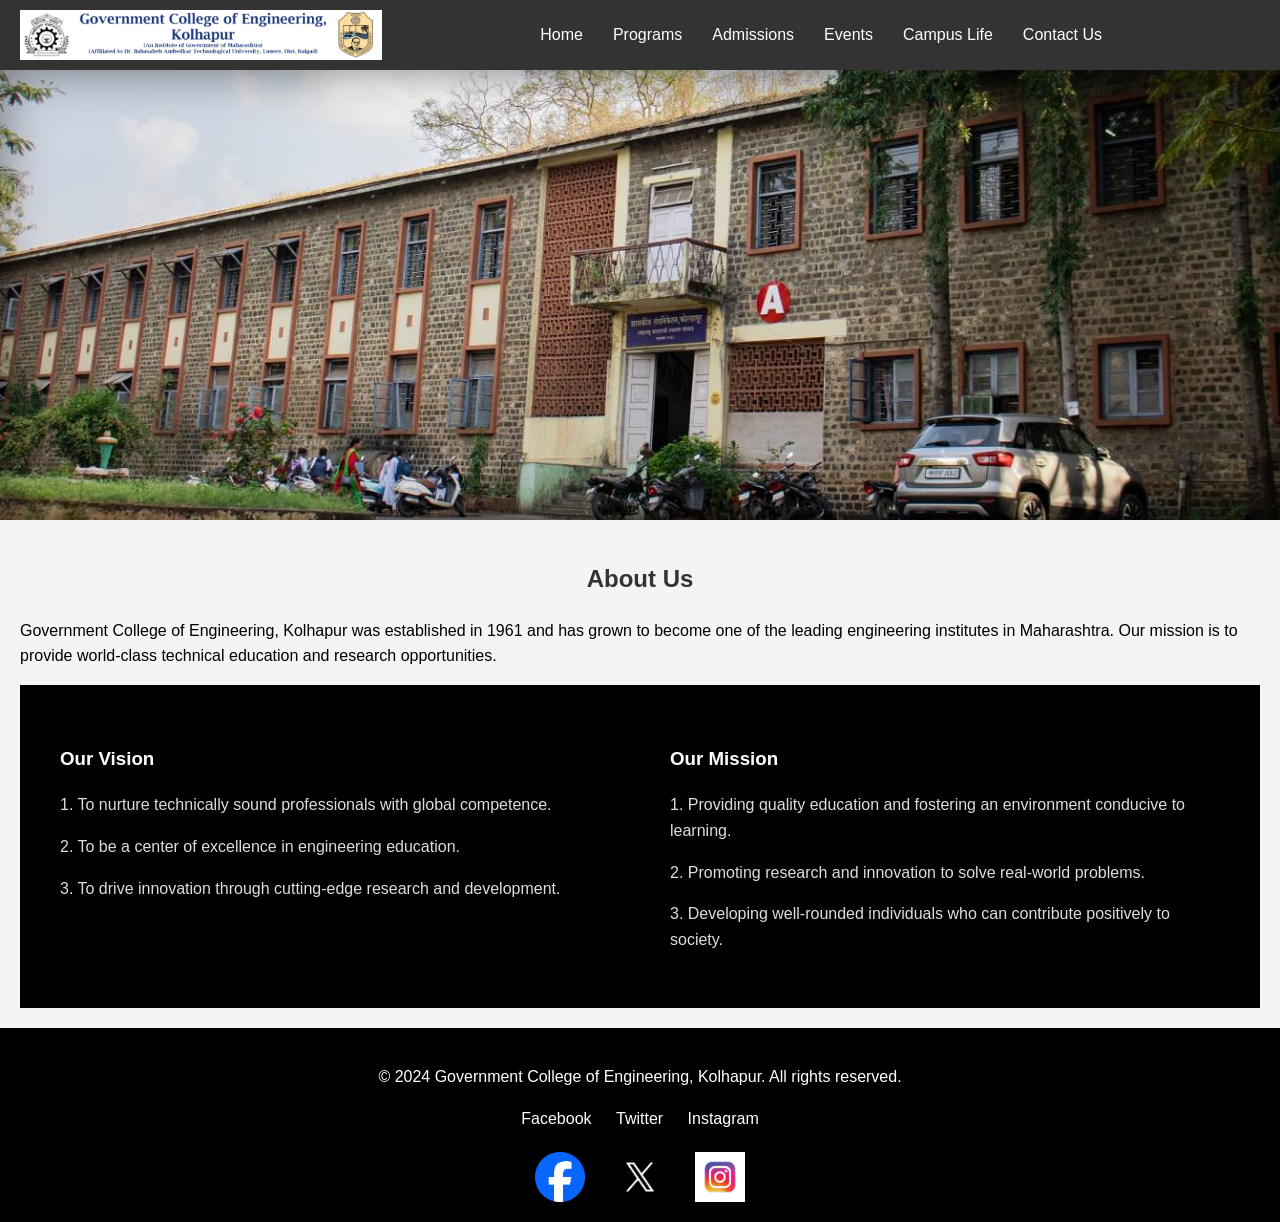
<file: index.html>
<!DOCTYPE html>
<html lang="en">

<head>
    <meta charset="UTF-8">
    <meta name="viewport" content="width=device-width, initial-scale=1.0">
    <title>Government College of Engineering Kolhapur</title>
    <link rel="stylesheet" href="styles1.css">
    <style>
        /* Footer styling */
        footer {
            background-color: black;
            color: white;
            padding: 20px 0;
            text-align: center;
            position: relative;
        }

        .social-media {
            margin-top: 10px;
        }

        .social-media a {
            color: white;
            text-decoration: none;
            margin: 0 10px;
        }

        .social-media a:hover {
            text-decoration: underline;
        }

        /* Floating animation for elements over the footer */
        @keyframes floating {
            0% {
                transform: translateY(0);
            }
            50% {
                transform: translateY(-15px);
            }
            100% {
                transform: translateY(0);
            }
        }

        /* Styling for the animated icons */
        .animated-footer-icons {
            position: relative;
            display: flex;
            justify-content: center;
            margin-top: 20px;
        }

        .animated-footer-icons img {
            width: 50px;
            margin: 0 15px;
            animation: floating 3s ease-in-out infinite;
        }

        .animated-footer-icons img:hover {
            animation-play-state: paused;
        }

    </style>
</head>

<body>
    <!-- Header -->
    <header>
        <div class="logo">
            <img src="gcoeklogo.png" alt="College Logo" class="logo-img">
        </div>
        <nav>
            <ul>
                <li><a href="index.html">Home</a></li>
                <li><a href="programs.html">Programs</a></li>
                <li><a href="admissions.html">Admissions</a></li>
                <li><a href="events.html">Events</a></li>
                <li><a href="campus-life.html">Campus Life</a></li>
                <li><a href="contact.html">Contact Us</a></li>
            </ul>
        </nav>
    </header>

    <!-- Main Banner -->
    <section class="banner">
        <h1>Welcome to Government College of Engineering Kolhapur</h1>
        <p>Empowering the Future of Technology with Excellence in Education.</p>
    </section>

    <!-- About Us Section -->
    <section id="about" class="about-us">
        <h2>About Us</h2>
        <p>Government College of Engineering, Kolhapur was established in 1961 and has grown to become one of the leading engineering institutes in Maharashtra. Our mission is to provide world-class technical education and research opportunities.</p>
        <div class="vision-mission">
            <div data-info="Our Vision: 1. To nurture technically sound professionals with global competence. 2. To be a center of excellence in engineering education. 3. To drive innovation through cutting-edge research and development.">
                <h3>Our Vision</h3>
                <p>1. To nurture technically sound professionals with global competence.</p>
                <p>2. To be a center of excellence in engineering education.</p>
                <p>3. To drive innovation through cutting-edge research and development.</p>
            </div>
            <div data-info="Our Mission: 1. Providing quality education and fostering an environment conducive to learning. 2. Promoting research and innovation to solve real-world problems. 3. Developing well-rounded individuals who can contribute positively to society.">
                <h3>Our Mission</h3>
                <p>1. Providing quality education and fostering an environment conducive to learning.</p>
                <p>2. Promoting research and innovation to solve real-world problems.</p>
                <p>3. Developing well-rounded individuals who can contribute positively to society.</p>
            </div>
        </div>
    </section>

  <!-- Footer -->
<footer id="footer">
    <p>&copy; 2024 Government College of Engineering, Kolhapur. All rights reserved.</p>
    <div class="social-media">
        <a href="#">Facebook</a>
        <a href="#">Twitter</a>
        <a href="#">Instagram</a>
    </div>
    <div class="animated-footer-icons">
        <img src="facebook-icon.png" alt="Facebook Icon">
        <img src="twitter-icon.png" alt="Twitter Icon">
        <img src="instagram-icon.png" alt="Instagram Icon">
    </div>
</footer>


    <!-- JavaScript for dynamic footer effect -->
    <script>
        // Change background color of footer dynamically
        document.addEventListener("DOMContentLoaded", function () {
            const footer = document.getElementById("footer");

            // Add a fade-in animation to the footer background
            footer.style.opacity = 0;
            let opacity = 0;

            const fadeInFooter = setInterval(function () {
                if (opacity < 1) {
                    opacity += 0.05;
                    footer.style.opacity = opacity;
                } else {
                    clearInterval(fadeInFooter);
                }
            }, 50); // Speed of the fade-in animation
        });
    </script>
</body>

</html>
</file>
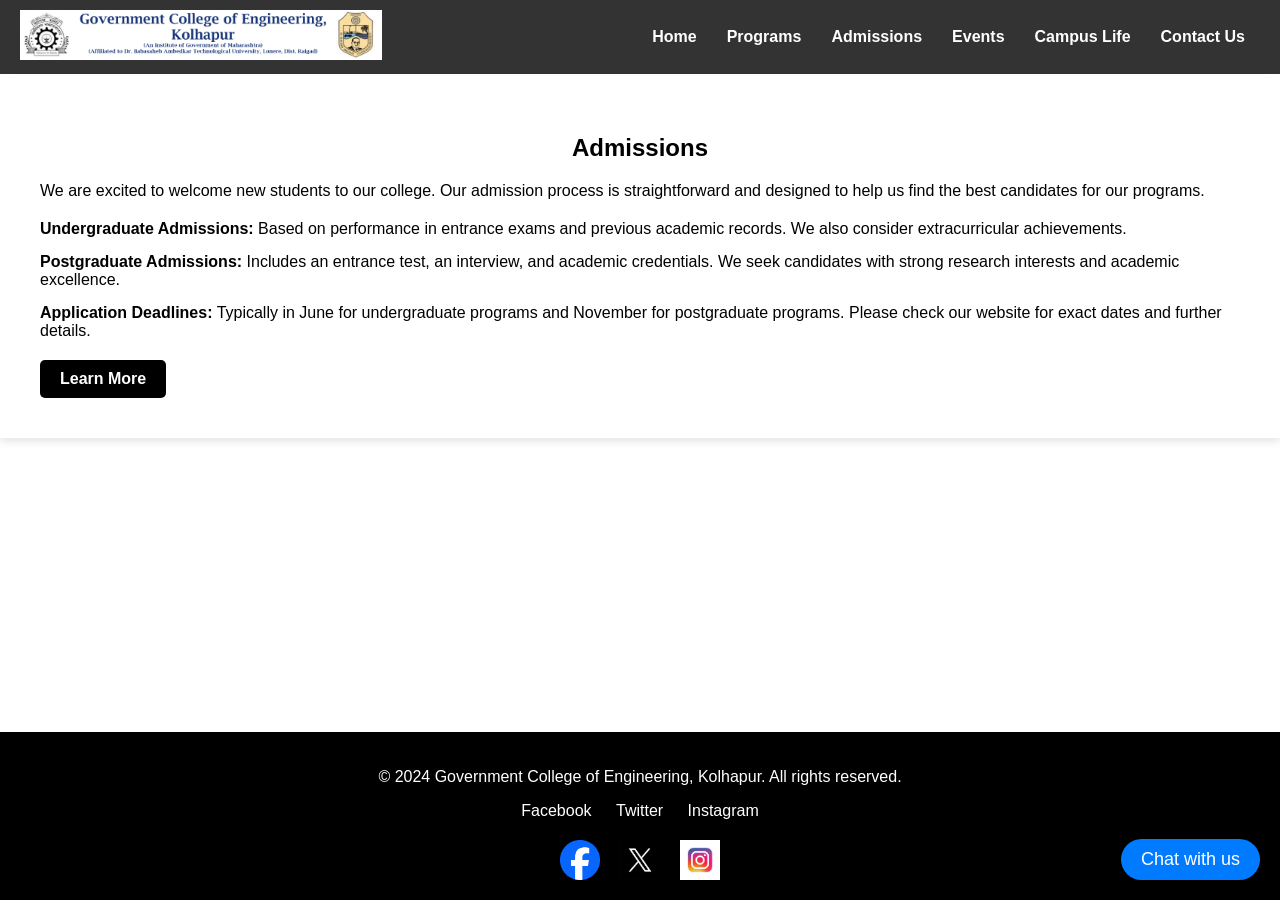
<file: admissions.html>
<!DOCTYPE html>
<html lang="en">

<head>
    <link rel="stylesheet" href="styles4.css">
    <style>
        /* Your existing styles */
        
        /* Styles for dynamic content */
        .admissions-details {
            display: none; /* Hide by default */
            padding: 20px;
            background-color: #f4f4f4;
            border: 1px solid #ccc;
            margin-top: 20px;
            border-radius: 8px;
        }

        .admissions-details.active {
            display: block; /* Show when active */
        }

        .back-btn {
            display: inline-block;
            padding: 12px 24px;
            background-color: #007bff;
            color: white;
            text-decoration: none;
            border-radius: 5px;
            font-size: 16px;
            transition: background-color 0.3s ease;
            margin-top: 20px;
            display: inline-block;
        }

        .back-btn:hover {
            background-color: #0056b3;
        }

        /* Chatbot Styles */
        .chatbot-container {
            position: fixed;
            bottom: 20px;
            right: 20px;
            width: 350px;
            max-width: 100%;
            background-color: white;
            border: 2px solid #007bff;
            border-radius: 10px;
            overflow: hidden;
            box-shadow: 0 4px 8px rgba(0, 0, 0, 0.1);
            display: none; /* Initially hidden */
        }

        .chatbot-header {
            background-color: #007bff;
            color: white;
            padding: 15px;
            font-size: 18px;
            font-weight: bold;
            display: flex;
            justify-content: space-between;
            align-items: center;
        }

        .chatbot-header button {
            background: none;
            border: none;
            color: white;
            font-size: 18px;
            cursor: pointer;
        }

        .chatbot-messages {
            padding: 10px;
            height: 300px;
            overflow-y: scroll;
            background-color: #f9f9f9;
            border-bottom: 1px solid #ddd;
        }

        .chatbot-input {
            display: flex;
            padding: 10px;
            background-color: #f1f1f1;
        }

        .chatbot-input input {
            width: 80%;
            padding: 10px;
            border: 1px solid #ccc;
            border-radius: 4px;
        }

        .chatbot-input button {
            padding: 10px;
            background-color: #007bff;
            color: white;
            border: none;
            cursor: pointer;
            border-radius: 4px;
            margin-left: 10px;
        }

        /* Chatbot toggle button */
        .chatbot-toggle-btn {
            position: fixed;
            bottom: 20px;
            right: 20px;
            padding: 10px 20px;
            background-color: #007bff;
            color: white;
            border: none;
            border-radius: 50px;
            font-size: 18px;
            cursor: pointer;
            display: inline-block;
        }

        /* FAQ button styles */
        .faq-btn {
            display: block;
            padding: 10px;
            margin: 5px 0;
            background-color: #e9ecef;
            border: 1px solid #ccc;
            border-radius: 4px;
            cursor: pointer;
            text-align: left;
            font-size: 16px;
            transition: background-color 0.3s;
        }

        .faq-btn:hover {
            background-color: #d6d9db;
        }
    </style>
    <meta charset="UTF-8">
    <meta name="viewport" content="width=device-width, initial-scale=1.0">
    <title>Admissions - Government College of Engineering Kolhapur</title>
</head>

<body>
    <div class="page-wrapper">
        <!-- Header -->
        <header>
            <div class="logo">
                <img src="gcoeklogo.png" alt="Government College of Engineering Kolhapur logo">
            </div>
            <nav>
                <ul>
                    <li><a href="index.html">Home</a></li>
                    <li><a href="programs.html">Programs</a></li>
                    <li><a href="admissions.html">Admissions</a></li>
                    <li><a href="events.html">Events</a></li>
                    <li><a href="campus-life.html">Campus Life</a></li>
                    <li><a href="contact.html">Contact Us</a></li>
                </ul>
            </nav>
        </header>

        <!-- Main Content -->
        <main>
            <!-- Admissions Section -->
            <section class="admissions">
                <h2>Admissions</h2>
                <p>We are excited to welcome new students to our college. Our admission process is straightforward and designed to help us find the best candidates for our programs.</p>
                <ul>
                    <li><strong>Undergraduate Admissions:</strong> Based on performance in entrance exams and previous academic records. We also consider extracurricular achievements.</li>
                    <li><strong>Postgraduate Admissions:</strong> Includes an entrance test, an interview, and academic credentials. We seek candidates with strong research interests and academic excellence.</li>
                    <li><strong>Application Deadlines:</strong> Typically in June for undergraduate programs and November for postgraduate programs. Please check our website for exact dates and further details.</li>
                </ul>
                <a href="#" class="cta-btn" id="learn-more-btn">Learn More</a>

                <!-- Placeholder for dynamic content -->
                <div id="admissions-details" class="admissions-details">
                    <h3>Previous Year Admissions Details</h3>
                    <p>Here are the details for the admissions process of the previous year:</p>
                    <ul>
                        <li><strong>Undergraduate Admissions:</strong> Based on entrance exams, academic records, and extracurricular achievements. Details about cut-off scores and criteria can be found in the attached documents.</li>
                        <li><strong>Postgraduate Admissions:</strong> Included entrance tests, interviews, and academic credentials. Information about eligibility and selection criteria is provided in the following sections.</li>
                        <li><strong>Application Deadlines:</strong> For undergraduate programs, the deadline was June 30th. For postgraduate programs, it was November 15th. Please check for any updates on our website.</li>
                    </ul>
                    <a href="#" class="back-btn" id="back-btn">Back to Admissions</a>
                </div>
            </section>
        </main>

        <footer id="footer">
            <p>&copy; 2024 Government College of Engineering, Kolhapur. All rights reserved.</p>
            <div class="social-media">
                <a href="#">Facebook</a>
                <a href="#">Twitter</a>
                <a href="#">Instagram</a>
            </div>
            <div class="animated-footer-icons">
                <img src="facebook-icon.png" alt="Facebook Icon">
                <img src="twitter-icon.png" alt="Twitter Icon">
                <img src="instagram-icon.png" alt="Instagram Icon">
            </div>
        </footer>
        
        <!-- Chatbot toggle button -->
        <button class="chatbot-toggle-btn" id="chatbot-toggle-btn">Chat with us</button>

        <!-- Chatbot container -->
        <div class="chatbot-container" id="chatbot-container">
            <div class="chatbot-header">
                <span>Admissions Chatbot</span>
                <button id="close-chatbot-btn">X</button>
            </div>
            <div class="chatbot-messages" id="chatbot-messages">
                <p><strong>Bot:</strong> Hi! How can I assist you today? You can ask me about admissions, programs, or deadlines.</p>
            </div>
            <div class="chatbot-input">
                <input type="text" id="chatbot-input" placeholder="Type a message...">
                <button id="send-btn">Send</button>
            </div>
            <div class="chatbot-faq">
                <button class="faq-btn" data-answer="We offer undergraduate programs in Computer Science, Mechanical Engineering, Civil Engineering, Electrical Engineering, and more. For a detailed list, please visit our Programs page.">Undergraduate Programs</button>
                <button class="faq-btn" data-answer="Our postgraduate programs include M.Tech in various specializations such as Structural Engineering, VLSI Design, and Thermal Engineering. Check our Postgraduate Programs page for details.">Postgraduate Programs</button>
                <button class="faq-btn" data-answer="For undergraduate admissions, you need to have completed your higher secondary education with relevant subjects and scores in entrance exams like JEE Main. For detailed requirements, visit our Admissions page.">Undergraduate Admissions Requirements</button>
                <button class="faq-btn" data-answer="You can apply for postgraduate programs through our online application portal. Make sure to check the Application Procedure for detailed steps and requirements.">Postgraduate Application Procedure</button>
                <button class="faq-btn" data-answer="The fee structure varies by program. For specific details on tuition and other fees, please refer to the Fee Structure section on our website.">Fee Structure</button>
                <button class="faq-btn" data-answer="You can contact the admissions office via email at admissions@gcoekolhapur.ac.in or call us at +91-231-1234567 for any queries.">Contact for Admissions</button>
            </div>
        </div>
    </div>

    <!-- JavaScript -->
    <script>
        // Toggle chatbot visibility
        document.getElementById('chatbot-toggle-btn').addEventListener('click', function() {
            var chatbot = document.getElementById('chatbot-container');
            chatbot.style.display = (chatbot.style.display === 'none' || chatbot.style.display === '') ? 'block' : 'none';
        });

        // Close chatbot
        document.getElementById('close-chatbot-btn').addEventListener('click', function() {
            document.getElementById('chatbot-container').style.display = 'none';
        });

        // Handle sending messages
        document.getElementById('send-btn').addEventListener('click', function() {
            var userInput = document.getElementById('chatbot-input').value;
            var chatbotMessages = document.getElementById('chatbot-messages');
            if (userInput.trim() !== '') {
                var userMessage = document.createElement('p');
                userMessage.innerHTML = '<strong>You:</strong> ' + userInput;
                chatbotMessages.appendChild(userMessage);

                var botResponse = document.createElement('p');
                botResponse.innerHTML = '<strong>Bot:</strong> Sorry, I didn\'t understand that. Please select an option from the FAQs below.';
                chatbotMessages.appendChild(botResponse);

                document.getElementById('chatbot-input').value = '';
                chatbotMessages.scrollTop = chatbotMessages.scrollHeight;
            }
        });

        // Handle FAQ button clicks
        document.querySelectorAll('.faq-btn').forEach(function(button) {
            button.addEventListener('click', function() {
                var answer = this.getAttribute('data-answer');
                var chatbotMessages = document.getElementById('chatbot-messages');
                
                var botMessage = document.createElement('p');
                botMessage.innerHTML = '<strong>Bot:</strong> ' + answer;
                chatbotMessages.appendChild(botMessage);

                chatbotMessages.scrollTop = chatbotMessages.scrollHeight;
            });
        });

        // Handle Learn More button click
        document.getElementById('learn-more-btn').addEventListener('click', function(event) {
            event.preventDefault();
            document.getElementById('admissions-details').classList.add('active');
        });

        // Handle Back button click
        document.getElementById('back-btn').addEventListener('click', function(event) {
            event.preventDefault();
            document.getElementById('admissions-details').classList.remove('active');
        });
    </script>
</body>

</html>
</file>
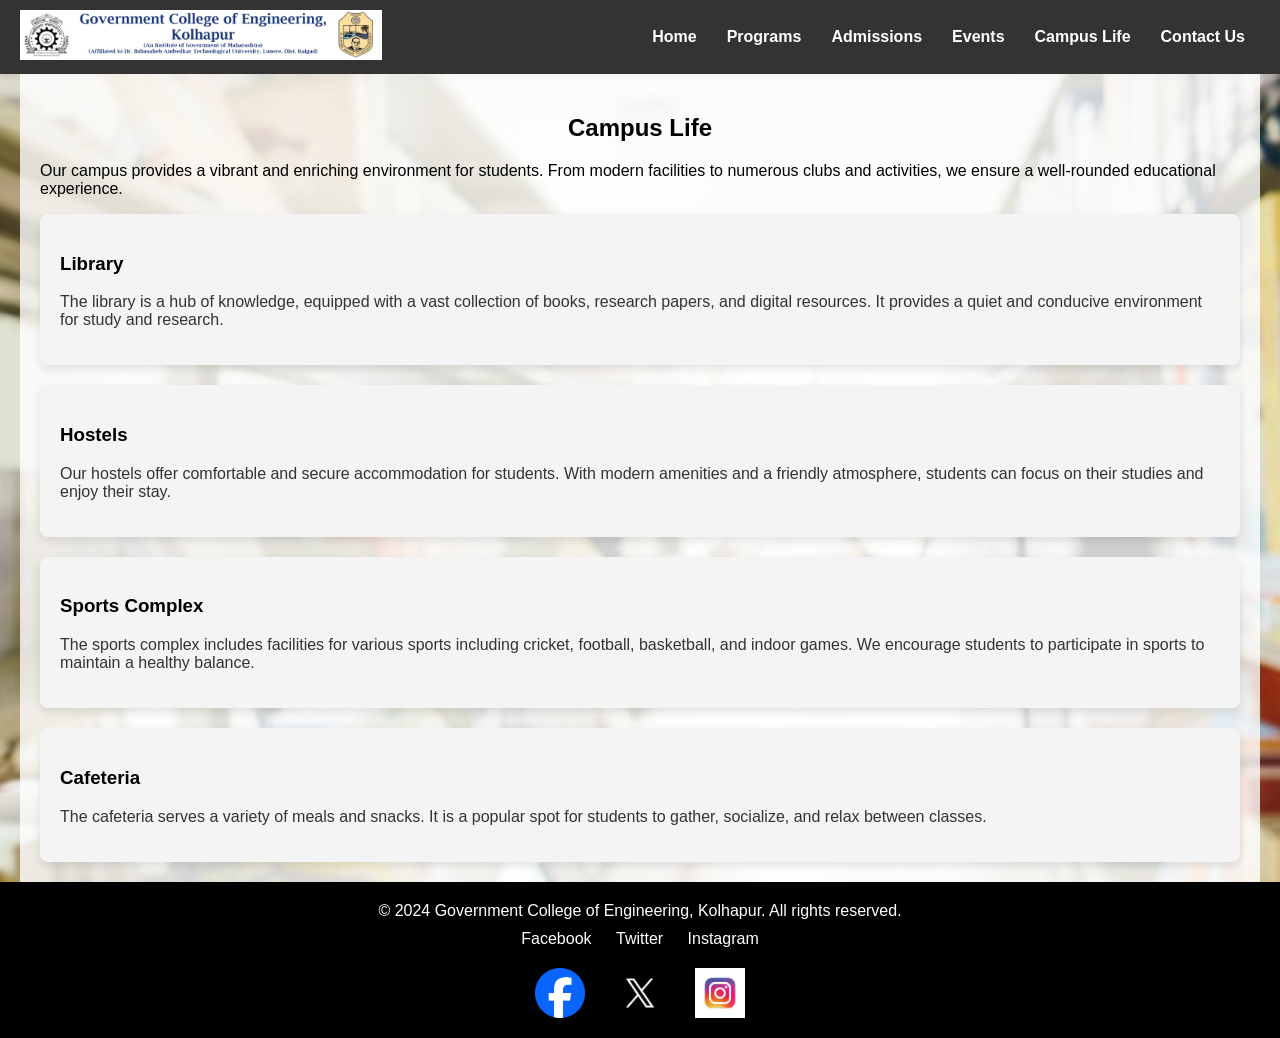
<file: campus-life.html>
<!DOCTYPE html>
<html lang="en">

<head>
    <link rel="stylesheet" href="styles5.css">
    <style>
        /* Background image styling */
        body {
            margin: 0;
            font-family: Arial, sans-serif;
            background-image: url('background.jpg');
            background-size: cover; /* Ensures the image covers the entire area */
            background-position: center; /* Centers the background image */
            background-repeat: no-repeat; /* Prevents the image from repeating */
        }

        /* Footer styling */
        footer {
            background-color: black;
            color: white;
            padding: 20px 0;
            text-align: center;
            position: relative;
        }

        .social-media {
            margin-top: 10px;
        }

        .social-media a {
            color: white;
            text-decoration: none;
            margin: 0 10px;
        }

        .social-media a:hover {
            text-decoration: underline;
        }

        /* Floating animation for elements over the footer */
        @keyframes floating {
            0% {
                transform: translateY(0);
            }
            50% {
                transform: translateY(-15px);
            }
            100% {
                transform: translateY(0);
            }
        }

        /* Styling for the animated icons */
        .animated-footer-icons {
            position: relative;
            display: flex;
            justify-content: center;
            margin-top: 20px;
        }

        .animated-footer-icons img {
            width: 50px;
            margin: 0 15px;
            animation: floating 3s ease-in-out infinite;
        }

        .animated-footer-icons img:hover {
            animation-play-state: paused;
        }

        /* Campus life section styling */
        .campus-life {
            padding: 20px; /* Adjust padding as necessary */
            background-color: rgba(255, 255, 255, 0.8); /* Optional: semi-transparent background for readability */
        }
    </style>
    <meta charset="UTF-8">
    <meta name="viewport" content="width=device-width, initial-scale=1.0">
    <title>Campus Life - Government College of Engineering Kolhapur</title>
</head>

<body>
    <!-- Header -->
    <header>
        <div class="logo">
            <img src="gcoeklogo.png" alt="Government College of Engineering Kolhapur logo">
        </div>
        <nav>
            <ul>
                <li><a href="index.html">Home</a></li>
                <li><a href="programs.html">Programs</a></li>
                <li><a href="admissions.html">Admissions</a></li>
                <li><a href="events.html">Events</a></li>
                <li><a href="campus-life.html">Campus Life</a></li>
                <li><a href="contact.html">Contact Us</a></li>
            </ul>
        </nav>
    </header>

    <!-- Campus Life Section -->
    <section class="campus-life">
        <h2>Campus Life</h2>
        <p>Our campus provides a vibrant and enriching environment for students. From modern facilities to numerous clubs and activities, we ensure a well-rounded educational experience.</p>
        <div class="facilities">
            <div class="facility">
                <h3>Library</h3>
                <p>The library is a hub of knowledge, equipped with a vast collection of books, research papers, and digital resources. It provides a quiet and conducive environment for study and research.</p>
            </div>
            <div class="facility">
                <h3>Hostels</h3>
                <p>Our hostels offer comfortable and secure accommodation for students. With modern amenities and a friendly atmosphere, students can focus on their studies and enjoy their stay.</p>
            </div>
            <div class="facility">
                <h3>Sports Complex</h3>
                <p>The sports complex includes facilities for various sports including cricket, football, basketball, and indoor games. We encourage students to participate in sports to maintain a healthy balance.</p>
            </div>
            <div class="facility">
                <h3>Cafeteria</h3>
                <p>The cafeteria serves a variety of meals and snacks. It is a popular spot for students to gather, socialize, and relax between classes.</p>
            </div>
        </div>
    </section>

    <!-- Footer -->
    <footer id="footer">
        <p>&copy; 2024 Government College of Engineering, Kolhapur. All rights reserved.</p>
        <div class="social-media">
            <a href="#">Facebook</a>
            <a href="#">Twitter</a>
            <a href="#">Instagram</a>
        </div>
        <div class="animated-footer-icons">
            <img src="facebook-icon.png" alt="Facebook Icon">
            <img src="twitter-icon.png" alt="Twitter Icon">
            <img src="instagram-icon.png" alt="Instagram Icon">
        </div>
    </footer>

    <!-- JavaScript for dynamic footer effect -->
    <script>
        // Change background color of footer dynamically
        document.addEventListener("DOMContentLoaded", function () {
            const footer = document.getElementById("footer");

            // Add a fade-in animation to the footer background
            footer.style.opacity = 0;
            let opacity = 0;

            const fadeInFooter = setInterval(function () {
                if (opacity < 1) {
                    opacity += 0.05;
                    footer.style.opacity = opacity;
                } else {
                    clearInterval(fadeInFooter);
                }
            }, 50); // Speed of the fade-in animation
        });
    </script>
</body>

</html>
</file>
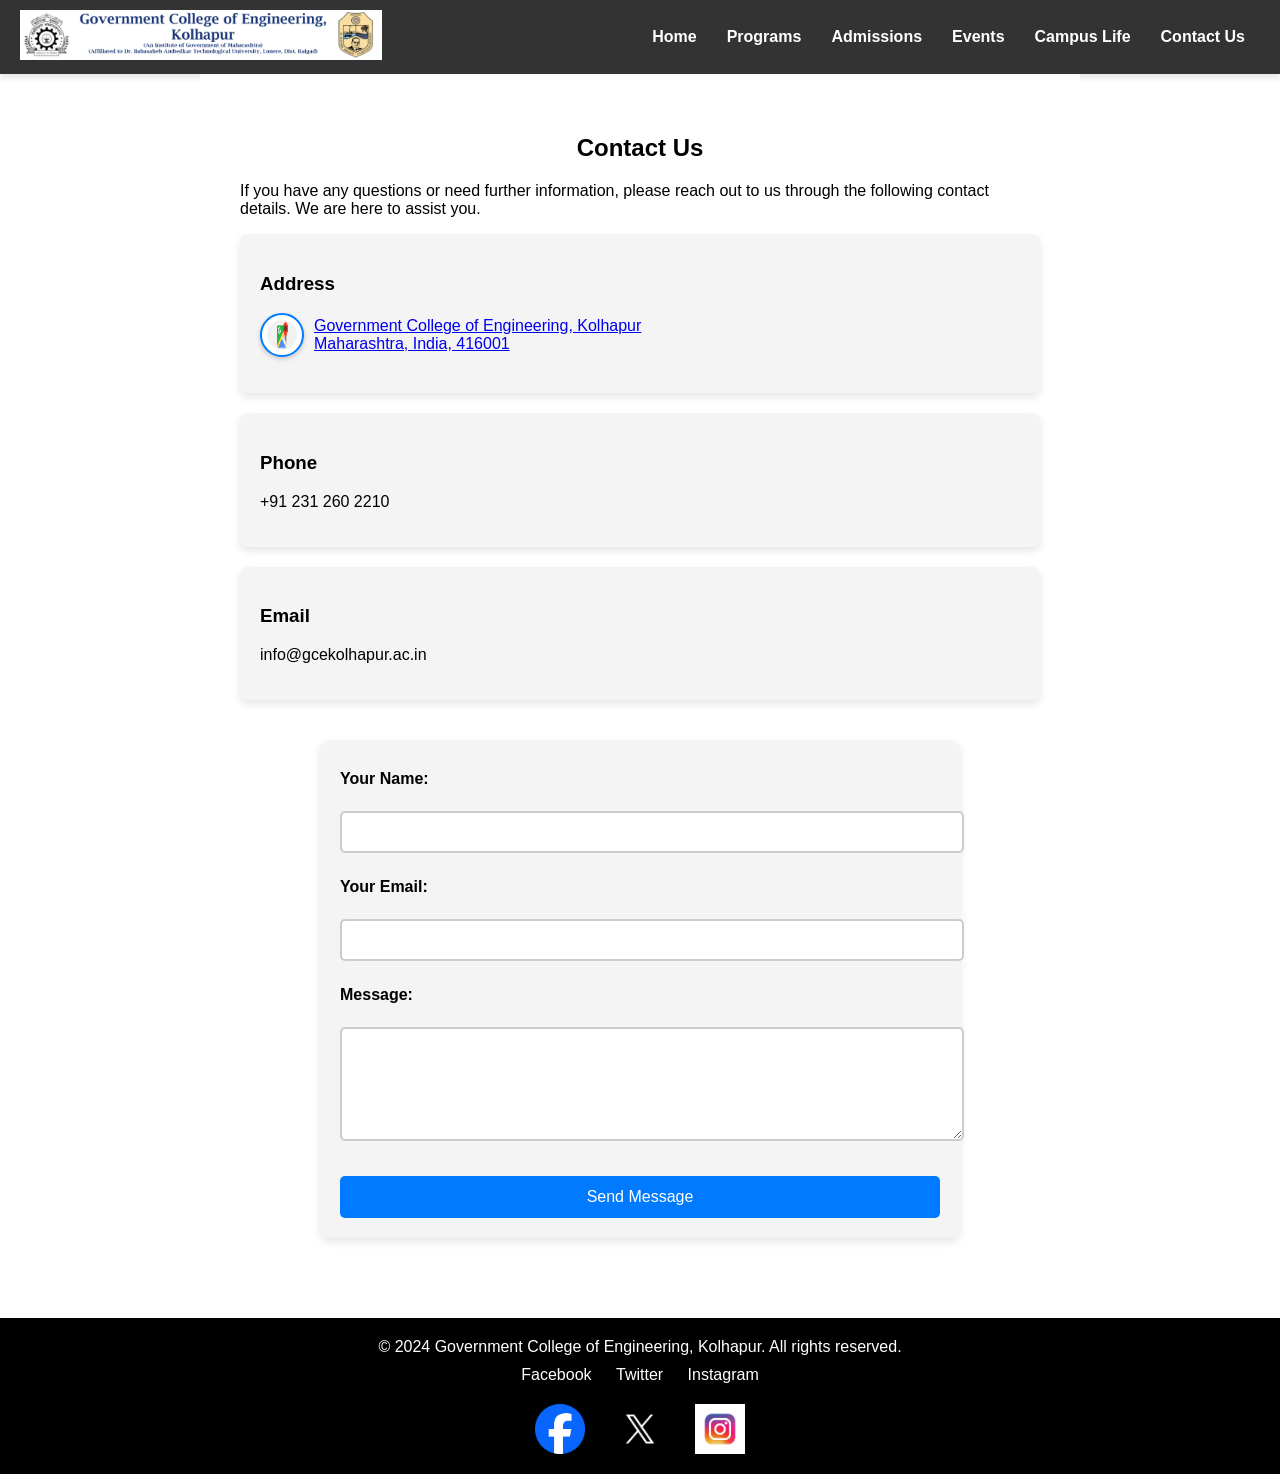
<file: contact.html>
<!DOCTYPE html>
<html lang="en">

<head>
    <link rel="stylesheet" href="styles6.css">
    <style>
        /* Form styling */
        form {
            max-width: 600px;
            margin: 40px auto;
            background-color: #f4f4f4;
            padding: 20px;
            border-radius: 10px;
            box-shadow: 0 4px 10px rgba(0, 0, 0, 0.1);
            transition: box-shadow 0.3s ease, transform 0.3s ease;
        }

        form:hover {
            box-shadow: 0 6px 15px rgba(0, 0, 0, 0.2);
            transform: scale(1.02);
        }

        form label {
            font-weight: bold;
            margin-top: 10px;
            display: block;
        }

        form input[type="text"],
        form input[type="email"],
        form textarea {
            width: 100%;
            padding: 10px;
            margin-top: 8px;
            border: 2px solid #ccc;
            border-radius: 5px;
            font-size: 16px;
            transition: border-color 0.3s ease;
        }

        form input[type="text"]:focus,
        form input[type="email"]:focus,
        form textarea:focus {
            border-color: #007bff;
            /* Blue focus border */
        }

        form button {
            display: block;
            width: 100%;
            padding: 12px;
            background-color: #007bff;
            color: white;
            font-size: 16px;
            border: none;
            border-radius: 5px;
            margin-top: 20px;
            cursor: pointer;
            transition: background-color 0.3s ease, transform 0.3s ease;
        }

        form button:hover {
            background-color: #0056b3;
            transform: scale(1.05);
        }

        /* Footer styling */
        footer {
            background-color: black;
            color: white;
            padding: 20px 0;
            text-align: center;
            position: relative;
        }

        .social-media {
            margin-top: 10px;
        }

        .social-media a {
            color: white;
            text-decoration: none;
            margin: 0 10px;
            transition: color 0.3s ease, transform 0.3s ease;
        }

        .social-media a:hover {
            color: #dddddd;
            text-decoration: underline;
            transform: scale(1.1);
        }

        /* Floating animation for elements over the footer */
        @keyframes floating {
            0% {
                transform: translateY(0);
            }
            50% {
                transform: translateY(-15px);
            }
            100% {
                transform: translateY(0);
            }
        }

        /* Styling for the animated icons */
        .animated-footer-icons {
            position: relative;
            display: flex;
            justify-content: center;
            margin-top: 20px;
        }

        .animated-footer-icons img {
            width: 50px;
            margin: 0 15px;
            animation: floating 3s ease-in-out infinite;
        }

        .animated-footer-icons img:hover {
            animation-play-state: paused;
        }

        /* Google Maps icon styling */
        .maps-link {
            display: flex;
            align-items: center;
            text-decoration: none;
            color: inherit;
        }

        .maps-link img {
            width: 24px;
            height: 24px;
            margin-right: 8px;
        }
    </style>
    <meta charset="UTF-8">
    <meta name="viewport" content="width=device-width, initial-scale=1.0">
    <title>Contact Us - Government College of Engineering Kolhapur</title>
</head>

<body>
    <!-- Header -->
    <header>
        <div class="logo">
            <img src="gcoeklogo.png" alt="College Logo">
        </div>
        <nav>
            <ul>
                <li><a href="index.html">Home</a></li>
                <li><a href="programs.html">Programs</a></li>
                <li><a href="admissions.html">Admissions</a></li>
                <li><a href="events.html">Events</a></li>
                <li><a href="campus-life.html">Campus Life</a></li>
                <li><a href="contact.html">Contact Us</a></li>
            </ul>
        </nav>
    </header>

    <!-- Contact Us Section -->
    <section class="contact">
        <h2>Contact Us</h2>
        <p>If you have any questions or need further information, please reach out to us through the following contact details. We are here to assist you.</p>
        <div class="contact-info">
            <div class="contact-item">
                <h3>Address</h3>
                <p class="address">
                    <img src="google_maps.png" alt="Google Maps Icon">
                    <a href="https://www.google.com/maps/place/Government+Engineering+College+Kolhapur/@16.6846453,74.2550027,17z/data=!3m1!4b1!4m6!3m5!1s0x3bc1013da12cec39:0x11d37dd45a2d0f04!8m2!3d16.6846453!4d74.2575776!16s%2Fg%2F11kr82l_s_?entry=ttu&g_ep=EgoyMDI0MDkxOC4xIKXMDSoASAFQAw%3D%3D" target="_blank">
                        Government College of Engineering, Kolhapur<br> Maharashtra, India, 416001
                    </a>
                </p>
            </div>
            
            <div class="contact-item">
                <h3>Phone</h3>
                <p>+91 231 260 2210</p>
            </div>
            <div class="contact-item">
                <h3>Email</h3>
                <p>info@gcekolhapur.ac.in</p>
            </div>
        </div>
        <!-- Enhanced Contact Form -->
        <form id="contact-form" action="#" method="post">
            <label for="name">Your Name:</label>
            <input type="text" id="name" name="name" required>

            <label for="email">Your Email:</label>
            <input type="email" id="email" name="email" required>

            <label for="message">Message:</label>
            <textarea id="message" name="message" rows="5" required></textarea>

            <button type="submit">Send Message</button>
        </form>
    </section>

    <!-- Footer -->
    <footer id="footer">
        <p>&copy; 2024 Government College of Engineering, Kolhapur. All rights reserved.</p>
        <div class="social-media">
            <a href="#">Facebook</a>
            <a href="#">Twitter</a>
            <a href="#">Instagram</a>
        </div>
        <div class="animated-footer-icons">
            <img src="facebook-icon.png" alt="Facebook Icon">
            <img src="twitter-icon.png" alt="Twitter Icon">
            <img src="instagram-icon.png" alt="Instagram Icon">
        </div>
    </footer>

    <!-- JavaScript for dynamic behavior -->
    <script>
        // Auto-save form data in localStorage
        const form = document.getElementById('contact-form');
        const nameInput = document.getElementById('name');
        const emailInput = document.getElementById('email');
        const messageInput = document.getElementById('message');

        // Load saved form data from localStorage
        window.addEventListener('load', () => {
            if (localStorage.getItem('name')) {
                nameInput.value = localStorage.getItem('name');
            }
            if (localStorage.getItem('email')) {
                emailInput.value = localStorage.getItem('email');
            }
            if (localStorage.getItem('message')) {
                messageInput.value = localStorage.getItem('message');
            }
        });

        // Save form data to localStorage on input
        nameInput.addEventListener('input', () => {
            localStorage.setItem('name', nameInput.value);
        });

        emailInput.addEventListener('input', () => {
            localStorage.setItem('email', emailInput.value);
        });

        messageInput.addEventListener('input', () => {
            localStorage.setItem('message', messageInput.value);
        });

        // Clear localStorage on form submit
        form.addEventListener('submit', (e) => {
            e.preventDefault(); // Prevent actual form submission
            localStorage.removeItem('name');
            localStorage.removeItem('email');
            localStorage.removeItem('message');
            alert('Message sent successfully!');
            form.reset();
        });

        // JavaScript for footer fade-in effect
        document.addEventListener("DOMContentLoaded", function () {
            const footer = document.getElementById("footer");

            footer.style.opacity = 0;
            let opacity = 0;

            const fadeInFooter = setInterval(function () {
                if (opacity < 1) {
                    opacity += 0.05;
                    footer.style.opacity = opacity;
                } else {
                    clearInterval(fadeInFooter);
                }
            }, 50);
        });
    </script>
</body>

</html>
</file>
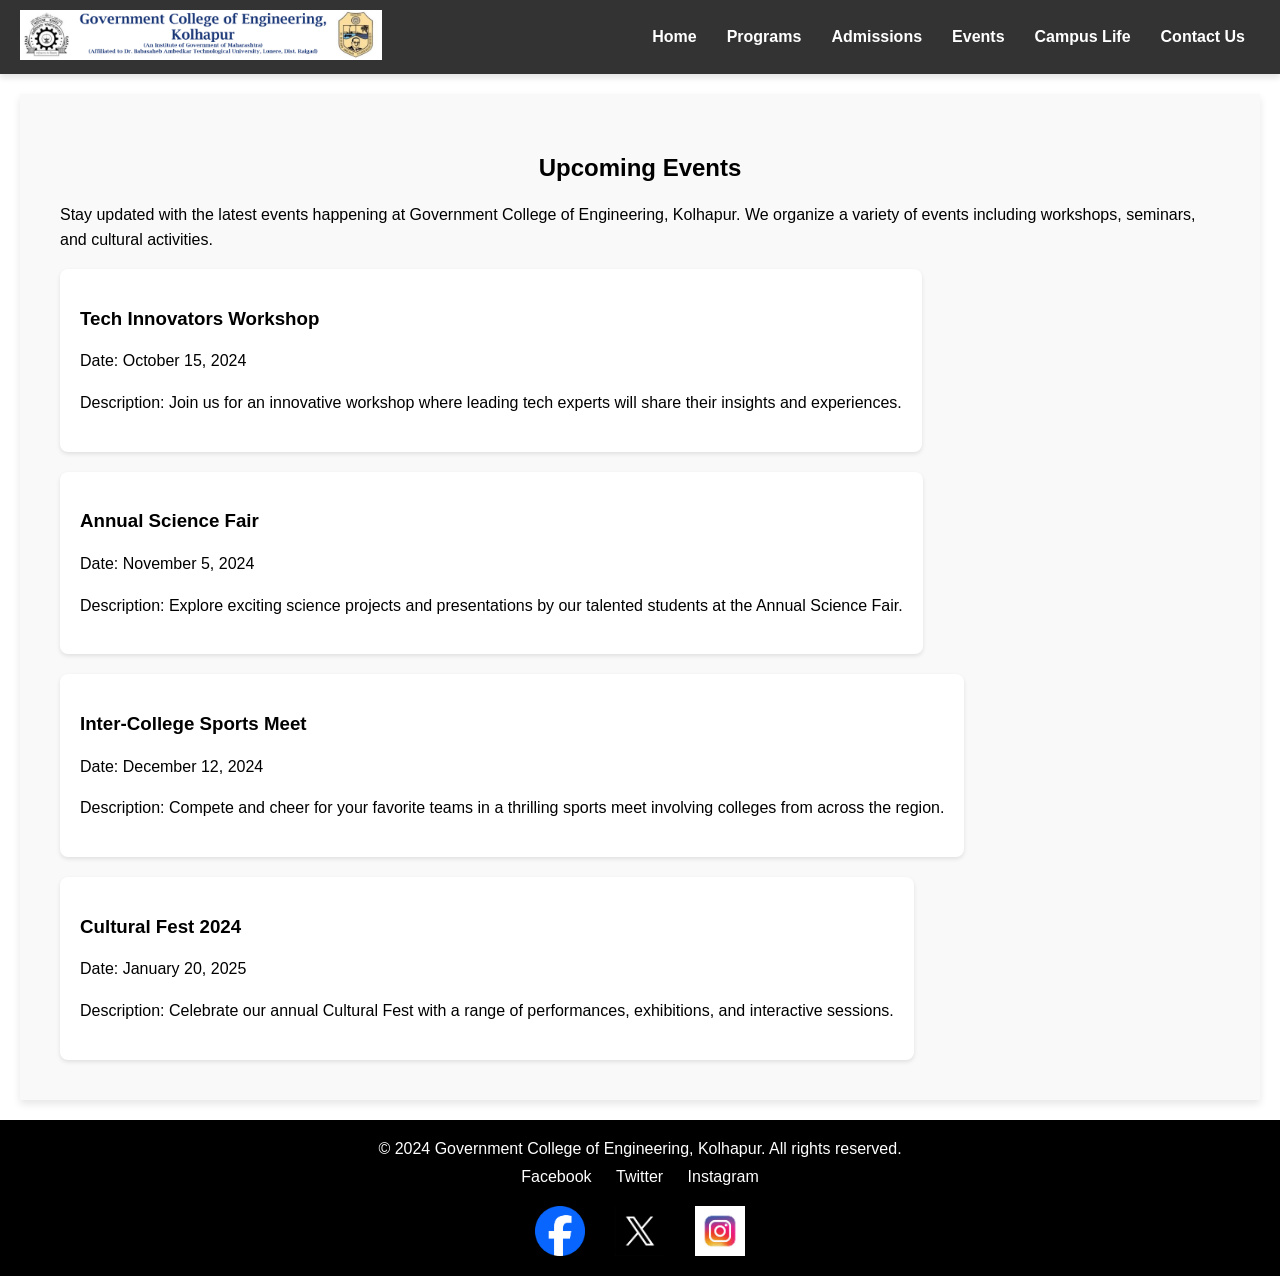
<file: events.html>
<!DOCTYPE html>
<html lang="en">

<head>
    <link rel="stylesheet" href="style7.css">
    <style>
        /* Footer styling */
        footer {
          background-color: black;
          color: white;
          padding: 20px 0;
          text-align: center;
          position: relative;
      }

      .social-media {
          margin-top: 10px;
      }

      .social-media a {
          color: white;
          text-decoration: none;
          margin: 0 10px;
      }

      .social-media a:hover {
          text-decoration: underline;
      }

      /* Floating animation for elements over the footer */
      @keyframes floating {
          0% {
              transform: translateY(0);
          }
          50% {
              transform: translateY(-15px);
          }
          100% {
              transform: translateY(0);
          }
      }

      /* Styling for the animated icons */
      .animated-footer-icons {
          position: relative;
          display: flex;
          justify-content: center;
          margin-top: 20px;
      }

      .animated-footer-icons img {
          width: 50px;
          margin: 0 15px;
          animation: floating 3s ease-in-out infinite;
      }

      .animated-footer-icons img:hover {
          animation-play-state: paused;
      }

  </style>
    <meta charset="UTF-8">
    <meta name="viewport" content="width=device-width, initial-scale=1.0">
    <title>Events - Government College of Engineering Kolhapur</title>
</head>

<body>
    <div class="page-wrapper">
        <!-- Header -->
        <header>
            <div class="logo">
                <img src="gcoeklogo.png" alt="Government College of Engineering Kolhapur logo">
            </div>
            <nav>
                <ul>
                    <li><a href="index.html">Home</a></li>
                    <li><a href="programs.html">Programs</a></li>
                    <li><a href="admissions.html">Admissions</a></li>
                    <li><a href="events.html">Events</a></li>
                    <li><a href="campus-life.html">Campus Life</a></li>
                    <li><a href="contact.html">Contact Us</a></li>
                </ul>
            </nav>
        </header>

        <!-- Events Section -->
        <main>
            <section class="events">
                <h2>Upcoming Events</h2>
                <p>Stay updated with the latest events happening at Government College of Engineering, Kolhapur. We organize a variety of events including workshops, seminars, and cultural activities.</p>
                <div class="event-list">
                    <div class="event">
                        <h3>Tech Innovators Workshop</h3>
                        <p>Date: October 15, 2024</p>
                        <p>Description: Join us for an innovative workshop where leading tech experts will share their insights and experiences.</p>
                    </div>
                    <div class="event">
                        <h3>Annual Science Fair</h3>
                        <p>Date: November 5, 2024</p>
                        <p>Description: Explore exciting science projects and presentations by our talented students at the Annual Science Fair.</p>
                    </div>
                    <div class="event">
                        <h3>Inter-College Sports Meet</h3>
                        <p>Date: December 12, 2024</p>
                        <p>Description: Compete and cheer for your favorite teams in a thrilling sports meet involving colleges from across the region.</p>
                    </div>
                    <div class="event">
                        <h3>Cultural Fest 2024</h3>
                        <p>Date: January 20, 2025</p>
                        <p>Description: Celebrate our annual Cultural Fest with a range of performances, exhibitions, and interactive sessions.</p>
                    </div>
                </div>
            </section>
        </main>

        <!-- Footer -->
<footer id="footer">
    <p>&copy; 2024 Government College of Engineering, Kolhapur. All rights reserved.</p>
    <div class="social-media">
        <a href="#">Facebook</a>
        <a href="#">Twitter</a>
        <a href="#">Instagram</a>
    </div>
    <div class="animated-footer-icons">
        <img src="facebook-icon.png" alt="Facebook Icon">
        <img src="twitter-icon.png" alt="Twitter Icon">
        <img src="instagram-icon.png" alt="Instagram Icon">
    </div>
</footer>


    <!-- JavaScript for dynamic footer effect -->
    <script>
        // Change background color of footer dynamically
        document.addEventListener("DOMContentLoaded", function () {
            const footer = document.getElementById("footer");

            // Add a fade-in animation to the footer background
            footer.style.opacity = 0;
            let opacity = 0;

            const fadeInFooter = setInterval(function () {
                if (opacity < 1) {
                    opacity += 0.05;
                    footer.style.opacity = opacity;
                } else {
                    clearInterval(fadeInFooter);
                }
            }, 50); // Speed of the fade-in animation
        });
    </script>
</body>

</html>
</file>
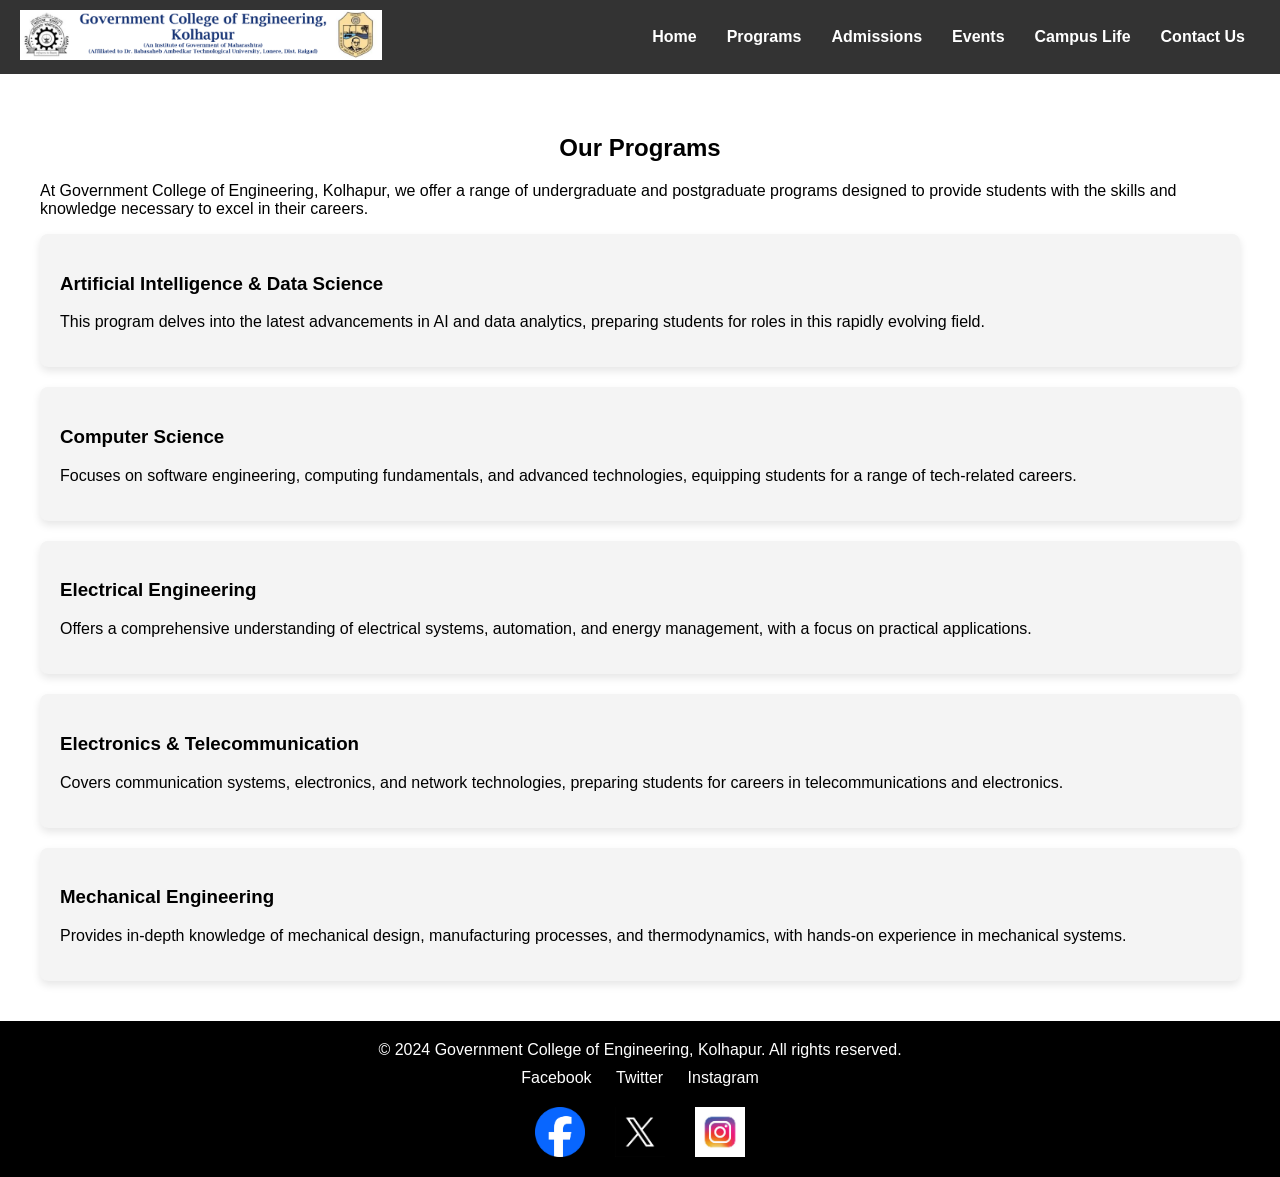
<file: programs.html>
<!DOCTYPE html>
<html lang="en">

<head>
    <link rel="stylesheet" href="styles2.css">
    <style>
          /* Footer styling */
          footer {
            background-color: black;
            color: white;
            padding: 20px 0;
            text-align: center;
            position: relative;
        }

        .social-media {
            margin-top: 10px;
        }

        .social-media a {
            color: white;
            text-decoration: none;
            margin: 0 10px;
        }

        .social-media a:hover {
            text-decoration: underline;
        }

        /* Floating animation for elements over the footer */
        @keyframes floating {
            0% {
                transform: translateY(0);
            }
            50% {
                transform: translateY(-15px);
            }
            100% {
                transform: translateY(0);
            }
        }

        /* Styling for the animated icons */
        .animated-footer-icons {
            position: relative;
            display: flex;
            justify-content: center;
            margin-top: 20px;
        }

        .animated-footer-icons img {
            width: 50px;
            margin: 0 15px;
            animation: floating 3s ease-in-out infinite;
        }

        .animated-footer-icons img:hover {
            animation-play-state: paused;
        }

    </style>



    <meta charset="UTF-8">
    <meta name="viewport" content="width=device-width, initial-scale=1.0">
    <title>Programs - Government College of Engineering Kolhapur</title>
</head>

<body>
    <!-- Header -->
    <header>
        <div class="logo">
            <img src="gcoeklogo.png" alt="Government College of Engineering Kolhapur logo">
        </div>
        <nav>
            <ul>
                <li><a href="index.html">Home</a></li>
                <li><a href="programs.html">Programs</a></li>
                <li><a href="admissions.html">Admissions</a></li>
                <li><a href="events.html">Events</a></li>
                <li><a href="campus-life.html">Campus Life</a></li>
                <li><a href="contact.html">Contact Us</a></li>
            </ul>
        </nav>
    </header>

    <!-- Programs Section -->
    <section class="programs">
        <h2>Our Programs</h2>
        <p>At Government College of Engineering, Kolhapur, we offer a range of undergraduate and postgraduate programs designed to provide students with the skills and knowledge necessary to excel in their careers.</p>
        <div class="program-list">
            <div class="program">
                <h3>Artificial Intelligence & Data Science</h3>
                <p>This program delves into the latest advancements in AI and data analytics, preparing students for roles in this rapidly evolving field.</p>
            </div>
            <div class="program">
                <h3>Computer Science</h3>
                <p>Focuses on software engineering, computing fundamentals, and advanced technologies, equipping students for a range of tech-related careers.</p>
            </div>
            <div class="program">
                <h3>Electrical Engineering</h3>
                <p>Offers a comprehensive understanding of electrical systems, automation, and energy management, with a focus on practical applications.</p>
            </div>
            <div class="program">
                <h3>Electronics & Telecommunication</h3>
                <p>Covers communication systems, electronics, and network technologies, preparing students for careers in telecommunications and electronics.</p>
            </div>
            <div class="program">
                <h3>Mechanical Engineering</h3>
                <p>Provides in-depth knowledge of mechanical design, manufacturing processes, and thermodynamics, with hands-on experience in mechanical systems.</p>
            </div>
        </div>
    </section>

    <!-- Footer -->
<footer id="footer">
    <p>&copy; 2024 Government College of Engineering, Kolhapur. All rights reserved.</p>
    <div class="social-media">
        <a href="#">Facebook</a>
        <a href="#">Twitter</a>
        <a href="#">Instagram</a>
    </div>
    <div class="animated-footer-icons">
        <img src="facebook-icon.png" alt="Facebook Icon">
        <img src="twitter-icon.png" alt="Twitter Icon">
        <img src="instagram-icon.png" alt="Instagram Icon">
    </div>
</footer>


    <!-- JavaScript for dynamic footer effect -->
    <script>
        // Change background color of footer dynamically
        document.addEventListener("DOMContentLoaded", function () {
            const footer = document.getElementById("footer");

            // Add a fade-in animation to the footer background
            footer.style.opacity = 0;
            let opacity = 0;

            const fadeInFooter = setInterval(function () {
                if (opacity < 1) {
                    opacity += 0.05;
                    footer.style.opacity = opacity;
                } else {
                    clearInterval(fadeInFooter);
                }
            }, 50); // Speed of the fade-in animation
        });
    </script>
</body>

</html>
</file>
<file: styles1.css>
/* Basic Reset and Global Styles */

body {
    font-family: Arial, sans-serif;
    margin: 0;
    padding: 0;
    line-height: 1.6;
}

/* Header Styles */

header {
    background-color: #333;
    color: #fff;
    padding: 10px 20px;
    display: flex;
    align-items: center;
    justify-content: space-between;
    box-shadow: 0 4px 6px rgba(0, 0, 0, 0.1);
}

.logo {
    display: flex;
    align-items: center;
}

.logo-img {
    height: 50px;
    width: auto;
    transition: transform 0.4s ease, filter 0.4s ease, opacity 0.4s ease;
    cursor: pointer;
}

.logo-img:hover {
    transform: scale(1.1);
    filter: brightness(1.2);
    opacity: 0.8;
}

nav {
    flex-grow: 1;
}

nav ul {
    list-style: none;
    padding: 0;
    margin: 0;
    display: flex;
    justify-content: center;
}

nav ul li {
    margin: 0 15px;
}

nav ul li a {
    position: relative;
    color: #fff;
    text-decoration: none;
    padding: 5px 0;
    transition: color 0.3s ease;
    cursor: pointer;
}

nav ul li a::after {
    content: '';
    position: absolute;
    left: 0;
    bottom: 0;
    width: 100%;
    height: 3px;
    background: #ddd;
    transform: scaleX(0);
    transform-origin: bottom right;
    transition: transform 0.3s ease;
}

nav ul li a:hover {
    color: #ddd;
}

nav ul li a:hover::after {
    transform: scaleX(1);
    transform-origin: bottom left;
}

/* Banner Styles */

/* Banner Styles */

.banner {
    background: url('download1.jpg') no-repeat center center;
    background-size: cover;
    color: #fff; /* Ensure text color is white for contrast */
    text-align: center;
    padding: 120px 20px; /* Increased padding for more emphasis */
    box-shadow: inset 0 0 50px rgba(0, 0, 0, 0.5);
}

.banner h1 {
    font-size: 3em; /* Increased font size for prominence */
    margin: 0;
    transition: opacity 0.6s ease, transform 0.6s ease;
    opacity: 0; /* Initially hidden for transition effect */
    transform: translateY(20px); /* Start position for transition */
    text-shadow: 2px 2px 8px rgba(0, 0, 0, 0.8); /* Added text shadow for better visibility */
}

.banner p {
    font-size: 1.8em; /* Increased font size for prominence */
    margin: 10px 0 0;
    color: #fff; /* Ensure text color is white for contrast */
    opacity: 0; /* Initially hidden for transition effect */
    transform: translateY(20px); /* Start position for transition */
    text-shadow: 1px 1px 6px rgba(0, 0, 0, 0.7); /* Added text shadow for better visibility */
}

.banner:hover h1, .banner:hover p {
    opacity: 1; /* Fade in on hover */
    transform: translateY(0); /* Slide up on hover */
}

/* About Us Section */

.about-us {
    padding: 20px;
    background-color: #f4f4f4;
}

.about-us h2 {
    text-align: center;
    color: #333;
}

.vision-mission {
    display: flex;
    justify-content: space-around;
    flex-wrap: wrap;
    gap: 20px;
    background-color: #000;
    color: #fff;
    padding: 20px;
}

.vision-mission div {
    flex: 1;
    min-width: 250px;
    background: #000;
    padding: 20px;
    border-radius: 8px;
    box-shadow: 0 4px 8px rgba(0, 0, 0, 0.2);
    position: relative;
    overflow: hidden;
    transition: transform 0.4s ease, box-shadow 0.4s ease;
    cursor: pointer;
}

.vision-mission div:hover {
    transform: scale(1.05);
    box-shadow: 0 8px 16px rgba(0, 0, 0, 0.3);
}

.vision-mission h3 {
    color: #fff;
}

.vision-mission p {
    color: #ddd;
}

/* Button Styles */

button {
    background-color: #333;
    color: #fff;
    border: none;
    padding: 10px 20px;
    border-radius: 5px;
    font-size: 16px;
    cursor: pointer;
    transition: background-color 0.3s ease, box-shadow 0.3s ease;
}

button:hover {
    background-color: #555;
    box-shadow: 0 0 15px rgba(0, 0, 0, 0.3);
}

/* Footer Styles */

/* Floating animation for elements over the footer */
@keyframes floating {
    0% {
      transform: translateY(0);
    }
    50% {
      transform: translateY(-15px);
    }
    100% {
      transform: translateY(0);
    }
  }
  
/* Styling for the animated icons with decreased size, maintaining aspect ratio */
.animated-footer-icons img {
    width: 30px; /* Only set the width, height will adjust automatically */
    margin: 0 10px; /* Adjusted margin for smaller icons */
    animation: floating 3s ease-in-out infinite;
}

.animated-footer-icons img:hover {
    animation-play-state: paused;
}


  
  .animated-footer-icons img {
    width: 50px;
    margin: 0 15px;
    animation: floating 3s ease-in-out infinite;
  }
  
  .animated-footer-icons img:hover {
    animation-play-state: paused;
  }
  
/* Image Gallery Hover Effect */

.gallery img {
    width: 100%;
    height: auto;
    transition: transform 0.4s ease, filter 0.4s ease;
}

.gallery img:hover {
    transform: scale(1.05);
    filter: brightness(0.8);
}

.gallery-item {
    position: relative;
    overflow: hidden;
}

.gallery-item::after {
    content: 'View More';
    position: absolute;
    bottom: 0;
    left: 0;
    width: 100%;
    padding: 10px;
    background: rgba(0, 0, 0, 0.5);
    color: #fff;
    text-align: center;
    opacity: 0;
    transition: opacity 0.3s ease;
}

.gallery-item:hover::after {
    opacity: 1;
}

/* Responsive Design */

@media (max-width: 768px) {
    header {
        flex-direction: column;
        align-items: flex-start;
    }
    .logo-img {
        height: 40px;
    }
    nav ul {
        flex-direction: column;
        align-items: flex-start;
    }
    nav ul li {
        margin: 10px 0;
    }
    .banner {
        padding: 80px 20px;
    }
}

@media (max-width: 480px) {
    .banner h1 {
        font-size: 2em;
    }
    .banner p {
        font-size: 1.2em;
    }
}
</file>
<file: styles4.css>
/* General Styles */

html, body {
    height: 100%; /* Ensure the full height for Flexbox layout */
    margin: 0;
    padding: 0;
}

body {
    font-family: Arial, sans-serif;
    background-color: #ffffff; /* White background for the page */
    color: #000000; /* Black text color */
    transition: background-color 0.3s ease; /* Smooth transition for background color */
    display: flex;
    flex-direction: column;
}

/* Flex Container for Page Layout */
.page-wrapper {
    flex: 1;
    display: flex;
    flex-direction: column;
}

/* Header Styles */

/* Header Styles */
header {
    background-color: #333; /* Change to #333 for consistency */
    color: #fff;
    padding: 10px 20px; /* Adjust padding as needed */
    display: flex;
    align-items: center;
    justify-content: space-between;
    box-shadow: 0 4px 6px rgba(0, 0, 0, 0.1);
    transition: background-color 0.3s ease;
}

.logo img {
    height: 50px; /* Keep the same height */
    width: auto; /* Maintain aspect ratio */
    transition: opacity 0.4s ease, transform 0.4s ease, filter 0.4s ease;
    cursor: pointer;
}

.logo img:hover {
    transform: scale(1.1);
    filter: brightness(1.2);
    opacity: 0.8;
}

nav ul {
    list-style: none;
    padding: 0;
    margin: 0;
    display: flex;
    justify-content: center;
}

nav ul li {
    margin: 0 15px;
}

nav ul li a {
    position: relative;
    color: #fff;
    text-decoration: none;
    padding: 5px 0;
    font-weight: bold;
    transition: color 0.3s ease, text-shadow 0.3s ease;
    cursor: pointer;
}

nav ul li a::after {
    content: '';
    position: absolute;
    left: 0;
    bottom: 0;
    width: 100%;
    height: 3px;
    background: #ddd;
    transform: scaleX(0);
    transform-origin: bottom right;
    transition: transform 0.3s ease;
}

nav ul li a:hover {
    color: #ddd;
}

nav ul li a:hover::after {
    transform: scaleX(1);
    transform-origin: bottom left;
}


/* Main Content Styles */
main {
    flex: 1; /* Allows main content to grow and take up available space */
}

/* Admissions Section Styles */

.admissions {
    padding: 40px;
    background-color: #ffffff; /* White background for admissions section */
    max-width: 1200px;
    margin: 0 auto;
    transition: transform 0.3s ease, box-shadow 0.3s ease; /* Smooth transitions for transform and shadow */
    animation: slideIn 1s ease-out; /* Animation for admissions section */
    box-shadow: 0 4px 8px rgba(0, 0, 0, 0.1); /* Initial shadow effect */
}

.admissions h2 {
    text-align: center;
    color: #000000; /* Black color for section heading */
    transition: transform 0.3s ease, color 0.3s ease; /* Smooth transition for heading */
}

.admissions h2:hover {
    transform: scale(1.05); /* Slightly enlarge heading on hover */
    color: #333333; /* Change color on hover */
}

.admissions ul {
    list-style: none;
    padding: 0;
    margin: 20px 0;
}

.admissions ul li {
    margin-bottom: 15px;
    transition: color 0.3s ease; /* Smooth transition for list item color */
}

.admissions ul li:hover {
    color: #333333; /* Dark grey on hover */
}

/* CTA Button Styles */

.cta-btn {
    display: inline-block;
    padding: 10px 20px;
    background-color: #000000; /* Black background for button */
    color: #ffffff; /* White text color for button */
    text-decoration: none;
    font-weight: bold;
    border-radius: 5px;
    transition: background-color 0.3s ease, transform 0.3s ease; /* Smooth transitions for button background and transform */
}

.cta-btn:hover {
    background-color: #333333; /* Dark grey background on hover */
    transform: scale(1.05); /* Slightly enlarge button on hover */
}

/* Footer Styles */

/* Footer styling */
footer {
    background-color: black;
    color: white;
    padding: 20px 0;
    text-align: center;
    position: relative;
}

.social-media {
    margin-top: 10px;
}

.social-media a {
    color: white;
    text-decoration: none;
    margin: 0 10px;
}

.social-media a:hover {
    text-decoration: underline;
}

/* Floating animation for elements over the footer */
@keyframes floating {
    0% {
        transform: translateY(0);
    }
    50% {
        transform: translateY(-15px);
    }
    100% {
        transform: translateY(0);
    }
}

/* Styling for the animated icons */
.animated-footer-icons {
    position: relative;
    display: flex;
    justify-content: center;
    margin-top: 20px;
}

.animated-footer-icons img {
    width: 40px; /* Adjusted size for better appearance */
    height: auto; /* Maintain aspect ratio */
    margin: 0 10px; /* Adjusted margin for proper spacing */
    animation: floating 3s ease-in-out infinite;
}

.animated-footer-icons img:hover {
    animation-play-state: paused;
}
</file>
<file: styles5.css>
/* styles.css */

body {
    font-family: Arial, sans-serif;
    margin: 0;
    padding: 0;
    background-color: #ffffff;
    /* White background for the page */
    color: #000000;
    /* Black text color */
    transition: background-color 0.3s ease;
    /* Smooth transition for background color */
}

/* Header Styles */
header {
    background-color: #333; /* Change to #333 for consistency */
    color: #fff;
    padding: 10px 20px; /* Adjust padding as needed */
    display: flex;
    align-items: center;
    justify-content: space-between;
    box-shadow: 0 4px 6px rgba(0, 0, 0, 0.1);
    transition: background-color 0.3s ease;
}

.logo img {
    height: 50px; /* Keep the same height */
    width: auto; /* Maintain aspect ratio */
    transition: opacity 0.4s ease, transform 0.4s ease, filter 0.4s ease;
    cursor: pointer;
}

.logo img:hover {
    transform: scale(1.1);
    filter: brightness(1.2);
    opacity: 0.8;
}

nav ul {
    list-style: none;
    padding: 0;
    margin: 0;
    display: flex;
    justify-content: center;
}

nav ul li {
    margin: 0 15px;
}

nav ul li a {
    position: relative;
    color: #fff;
    text-decoration: none;
    padding: 5px 0;
    font-weight: bold;
    transition: color 0.3s ease, text-shadow 0.3s ease;
    cursor: pointer;
}

nav ul li a::after {
    content: '';
    position: absolute;
    left: 0;
    bottom: 0;
    width: 100%;
    height: 3px;
    background: #ddd;
    transform: scaleX(0);
    transform-origin: bottom right;
    transition: transform 0.3s ease;
}

nav ul li a:hover {
    color: #ddd;
}

nav ul li a:hover::after {
    transform: scaleX(1);
    transform-origin: bottom left;
}


.campus-life {
    padding: 40px;
    background-color: #ffffff;
    /* White background for the campus life section */
    max-width: 1200px;
    margin: 0 auto;
    transition: transform 0.3s ease;
    /* Smooth transition for section transform */
}

.campus-life h2 {
    text-align: center;
    color: #000000;
    /* Black color for section heading */
    transition: transform 0.3s ease;
    /* Smooth transition for heading transform */
}

.campus-life h2:hover {
    transform: scale(1.05);
    /* Slightly enlarge heading on hover */
}

.facilities {
    display: flex;
    flex-wrap: wrap;
    gap: 20px;
    justify-content: space-between;
}

.facility {
    background-color: #f4f4f4;
    /* Light grey background for facility boxes */
    padding: 20px;
    border-radius: 8px;
    flex: 1 1 calc(50% - 20px);
    box-shadow: 0 4px 8px rgba(0, 0, 0, 0.1);
    transition: background-color 0.3s ease, transform 0.3s ease;
    /* Smooth transitions for background and transform */
}

.facility:hover {
    background-color: #eaeaea;
    /* Darker grey on hover */
    transform: scale(1.02);
    /* Slightly enlarge box on hover */
}

.facility h3 {
    color: #000000;
    /* Black color for facility titles */
    transition: color 0.3s ease;
    /* Smooth transition for color */
}

.facility p {
    color: #333333;
    /* Dark grey color for facility descriptions */
}

/* Footer Styles */

footer {
    background-color: #000000;
    color: #ffffff;
    text-align: center;
    padding: 20px;
    transition: background-color 0.3s ease;
    /* Smooth transition for background color */
    animation: fadeIn 1s ease-out;
    /* Add fade-in animation to footer */
}

footer p {
    margin: 0;
}

.social-media a {
    color: #ffffff;
    text-decoration: none;
    margin: 0 10px;
    transition: color 0.3s ease, transform 0.3s ease;
    /* Smooth transition for link color and transform effect */
}

.social-media a:hover {
    color: #dddddd;
    /* Slightly lighter color on hover */
    text-decoration: underline;
    transform: scale(1.1);
    /* Slightly scale up the social media link on hover */
}

/* Keyframe animations */

@keyframes slideUp {
    from {
        transform: translateY(20px);
        opacity: 0;
    }
    to {
        transform: translateY(0);
        opacity: 1;
    }
}

@keyframes slideDown {
    from {
        transform: translateY(-20px);
        opacity: 0;
    }
    to {
        transform: translateY(0);
        opacity: 1;
    }
}

@keyframes slideLeft {
    from {
        transform: translateX(-20px);
        opacity: 0;
    }
    to {
        transform: translateX(0);
        opacity: 1;
    }
}

@keyframes slideRight {
    from {
        transform: translateX(20px);
        opacity: 0;
    }
    to {
        transform: translateX(0);
        opacity: 1;
    }
}

/* Fade-in animation for footer */
@keyframes fadeIn {
    from {
        opacity: 0;
    }
    to {
        opacity: 1;
    }
}
</file>
<file: styles6.css>
/* General Styles */
body {
    font-family: Arial, sans-serif;
    margin: 0;
    padding: 0;
    background-color: #ffffff;
    color: #000000;
    transition: background-color 0.3s ease;
}

/* Header Styles */
header {
    background-color: #333; /* Change to #333 for consistency */
    color: #fff;
    padding: 10px 20px; /* Adjust padding as needed */
    display: flex;
    align-items: center;
    justify-content: space-between;
    box-shadow: 0 4px 6px rgba(0, 0, 0, 0.1);
    transition: background-color 0.3s ease;
}

.logo img {
    height: 50px; /* Keep the same height */
    width: auto; /* Maintain aspect ratio */
    transition: opacity 0.4s ease, transform 0.4s ease, filter 0.4s ease;
    cursor: pointer;
}

.logo img:hover {
    transform: scale(1.1);
    filter: brightness(1.2);
    opacity: 0.8;
}

nav ul {
    list-style: none;
    padding: 0;
    margin: 0;
    display: flex;
    justify-content: center;
}

nav ul li {
    margin: 0 15px;
}

nav ul li a {
    position: relative;
    color: #fff;
    text-decoration: none;
    padding: 5px 0;
    font-weight: bold;
    transition: color 0.3s ease, text-shadow 0.3s ease;
    cursor: pointer;
}

nav ul li a::after {
    content: '';
    position: absolute;
    left: 0;
    bottom: 0;
    width: 100%;
    height: 3px;
    background: #ddd;
    transform: scaleX(0);
    transform-origin: bottom right;
    transition: transform 0.3s ease;
}

nav ul li a:hover {
    color: #ddd;
}

nav ul li a:hover::after {
    transform: scaleX(1);
    transform-origin: bottom left;
}


/* Contact Section */
.contact {
    padding: 40px;
    background-color: #ffffff;
    max-width: 800px;
    margin: 0 auto;
    transition: transform 0.3s ease;
}

.contact h2 {
    text-align: center;
    color: #000000;
    transition: transform 0.3s ease;
}

.contact h2:hover {
    transform: scale(1.05);
}

.contact-info {
    display: flex;
    flex-direction: column;
    gap: 20px;
    margin-bottom: 20px;
}

.contact-item {
    background-color: #f4f4f4;
    padding: 20px;
    border-radius: 8px;
    box-shadow: 0 4px 8px rgba(0, 0, 0, 0.1);
    transition: background-color 0.3s ease, transform 0.3s ease;
}

.contact-item:hover {
    background-color: #eaeaea;
    transform: scale(1.02);
}

.contact-item .address {
    display: flex;
    align-items: center;
    gap: 10px;
}

.contact-item .address img {
    width: 30px; /* Increased size for better visibility */
    height: 30px; /* Increased size for better visibility */
    border: 2px solid #007bff; /* Add a border to make it stand out */
    border-radius: 50%; /* Rounded corners for a cleaner look */
    padding: 5px; /* Padding to give some space between the border and the icon */
    background-color: #ffffff; /* Background color to ensure contrast */
    box-shadow: 0 2px 5px rgba(0, 0, 0, 0.2); /* Shadow for better emphasis */
}


form {
    display: flex;
    flex-direction: column;
    gap: 15px;
    max-width: 600px;
    margin: 40px auto;
    background-color: #f4f4f4;
    padding: 20px;
    border-radius: 10px;
    box-shadow: 0 4px 10px rgba(0, 0, 0, 0.1);
}

label {
    font-weight: bold;
    margin-top: 10px;
    display: block;
}

input,
textarea {
    border: 2px solid #ccc;
    padding: 10px;
    border-radius: 5px;
    transition: border-color 0.3s ease;
}

input:focus,
textarea:focus {
    border-color: #007bff;
}

button {
    background-color: #007bff;
    color: white;
    padding: 12px;
    border: none;
    border-radius: 5px;
    cursor: pointer;
    transition: background-color 0.3s ease;
}

button:hover {
    background-color: #0056b3;
}

/* Footer Styles */
footer {
    background-color: #000000;
    color: #ffffff;
    text-align: center;
    padding: 20px;
    transition: background-color 0.3s ease;
    animation: fadeIn 1s ease-out;
}

footer p {
    margin: 0;
}

.social-media a {
    color: #ffffff;
    text-decoration: none;
    margin: 0 10px;
    transition: color 0.3s ease, transform 0.3s ease;
}

.social-media a:hover {
    color: #dddddd;
    text-decoration: underline;
    transform: scale(1.1);
}

.animated-footer-icons {
    position: relative;
    display: flex;
    justify-content: center;
    margin-top: 20px;
}

.animated-footer-icons img {
    width: 50px;
    margin: 0 15px;
    animation: floating 3s ease-in-out infinite;
}

.animated-footer-icons img:hover {
    animation-play-state: paused;
}

/* Keyframe animations */
@keyframes fadeIn {
    from {
        opacity: 0;
    }
    to {
        opacity: 1;
    }
}

@keyframes floating {
    0% {
        transform: translateY(0);
    }
    50% {
        transform: translateY(-15px);
    }
    100% {
        transform: translateY(0);
    }
}
</file>
<file: style7.css>
/* General Styles */

html, body {
    height: 100%; /* Ensure the full height for Flexbox layout */
    margin: 0;
    padding: 0;
}

body {
    font-family: Arial, sans-serif;
    background-color: #ffffff; /* White background for the page */
    color: #000000; /* Black text color */
    transition: background-color 0.3s ease; /* Smooth transition for background color */
    display: flex;
    flex-direction: column;
}

/* Flex Container for Page Layout */
.page-wrapper {
    flex: 1;
    display: flex;
    flex-direction: column;
}

/* Header Styles */

/* Header Styles */
header {
    background-color: #333; /* Change to #333 for consistency */
    color: #fff;
    padding: 10px 20px; /* Adjust padding as needed */
    display: flex;
    align-items: center;
    justify-content: space-between;
    box-shadow: 0 4px 6px rgba(0, 0, 0, 0.1);
    transition: background-color 0.3s ease;
}

.logo img {
    height: 50px; /* Keep the same height */
    width: auto; /* Maintain aspect ratio */
    transition: opacity 0.4s ease, transform 0.4s ease, filter 0.4s ease;
    cursor: pointer;
}

.logo img:hover {
    transform: scale(1.1);
    filter: brightness(1.2);
    opacity: 0.8;
}

nav ul {
    list-style: none;
    padding: 0;
    margin: 0;
    display: flex;
    justify-content: center;
}

nav ul li {
    margin: 0 15px;
}

nav ul li a {
    position: relative;
    color: #fff;
    text-decoration: none;
    padding: 5px 0;
    font-weight: bold;
    transition: color 0.3s ease, text-shadow 0.3s ease;
    cursor: pointer;
}

nav ul li a::after {
    content: '';
    position: absolute;
    left: 0;
    bottom: 0;
    width: 100%;
    height: 3px;
    background: #ddd;
    transform: scaleX(0);
    transform-origin: bottom right;
    transition: transform 0.3s ease;
}

nav ul li a:hover {
    color: #ddd;
}

nav ul li a:hover::after {
    transform: scaleX(1);
    transform-origin: bottom left;
}

/* Main Content Styles */

main {
    flex: 1; /* Allows main content to grow and take up available space */
    padding: 20px; /* Padding around the main content */
}

/* Events Section Styles */

.events {
    padding: 40px;
    background-color: #f9f9f9; /* Light grey background for events section */
    max-width: 1200px;
    margin: 0 auto;
    transition: transform 0.3s ease, box-shadow 0.3s ease; /* Smooth transitions for transform and shadow */
    animation: slideIn 1s ease-out; /* Animation for events section */
    box-shadow: 0 4px 8px rgba(0, 0, 0, 0.1); /* Initial shadow effect */
}

.events h2 {
    text-align: center;
    color: #000000; /* Black color for section heading */
    transition: transform 0.3s ease, color 0.3s ease; /* Smooth transition for heading */
}

.events h2:hover {
    transform: scale(1.05); /* Slightly enlarge heading on hover */
    color: #333333; /* Change color on hover */
}

.events p {
    line-height: 1.6; /* Improve readability with line spacing */
}

.event-list {
    display: flex;
    flex-wrap: wrap;
    gap: 20px; /* Spacing between events */
}

.event {
    background-color: #ffffff; /* White background for events */
    padding: 20px;
    border-radius: 8px; /* Rounded corners for event boxes */
    box-shadow: 0 2px 4px rgba(0, 0, 0, 0.1); /* Subtle shadow for event boxes */
    transition: transform 0.3s ease, box-shadow 0.3s ease; /* Smooth transition for transform and shadow */
}

.event:hover {
    transform: translateY(-5px); /* Slightly lift event box on hover */
    box-shadow: 0 4px 8px rgba(0, 0, 0, 0.2); /* Darker shadow on hover */
}

footer {
    background-color: #000000;
    color: #ffffff;
    text-align: center;
    padding: 20px;
    transition: background-color 0.3s ease;
    /* Smooth transition for background color */
    animation: fadeIn 1s ease-out;
    /* Add fade-in animation to footer */
}

footer p {
    margin: 0;
}

.social-media a {
    color: #ffffff;
    text-decoration: none;
    margin: 0 10px;
    transition: color 0.3s ease, transform 0.3s ease;
    /* Smooth transition for link color and transform effect */
}

.social-media a:hover {
    color: #dddddd;
    /* Slightly lighter color on hover */
    text-decoration: underline;
    transform: scale(1.1);
    /* Slightly scale up the social media link on hover */
}

/* Keyframe animations */

@keyframes slideUp {
    from {
        transform: translateY(20px);
        opacity: 0;
    }
    to {
        transform: translateY(0);
        opacity: 1;
    }
}

@keyframes slideDown {
    from {
        transform: translateY(-20px);
        opacity: 0;
    }
    to {
        transform: translateY(0);
        opacity: 1;
    }
}

@keyframes slideLeft {
    from {
        transform: translateX(-20px);
        opacity: 0;
    }
    to {
        transform: translateX(0);
        opacity: 1;
    }
}

@keyframes slideRight {
    from {
        transform: translateX(20px);
        opacity: 0;
    }
    to {
        transform: translateX(0);
        opacity: 1;
    }
}

/* Fade-in animation for footer */
@keyframes fadeIn {
    from {
        opacity: 0;
    }
    to {
        opacity: 1;
    }
}
</file>
<file: styles2.css>
/* General Styles */

body {
    font-family: Arial, sans-serif;
    margin: 0;
    padding: 0;
    background-color: #ffffff;
    color: #000000;
    transition: background-color 0.3s ease, color 0.3s ease;
    /* Smooth transition for background and text color */
}

/* Header Styles */
header {
    background-color: #333; /* Change to #333 for consistency */
    color: #fff;
    padding: 10px 20px; /* Adjust padding as needed */
    display: flex;
    align-items: center;
    justify-content: space-between;
    box-shadow: 0 4px 6px rgba(0, 0, 0, 0.1);
    transition: background-color 0.3s ease;
}

.logo img {
    height: 50px; /* Keep the same height */
    width: auto; /* Maintain aspect ratio */
    transition: opacity 0.4s ease, transform 0.4s ease, filter 0.4s ease;
    cursor: pointer;
}

.logo img:hover {
    transform: scale(1.1);
    filter: brightness(1.2);
    opacity: 0.8;
}

nav ul {
    list-style: none;
    padding: 0;
    margin: 0;
    display: flex;
    justify-content: center;
}

nav ul li {
    margin: 0 15px;
}

nav ul li a {
    position: relative;
    color: #fff;
    text-decoration: none;
    padding: 5px 0;
    font-weight: bold;
    transition: color 0.3s ease, text-shadow 0.3s ease;
    cursor: pointer;
}

nav ul li a::after {
    content: '';
    position: absolute;
    left: 0;
    bottom: 0;
    width: 100%;
    height: 3px;
    background: #ddd;
    transform: scaleX(0);
    transform-origin: bottom right;
    transition: transform 0.3s ease;
}

nav ul li a:hover {
    color: #ddd;
}

nav ul li a:hover::after {
    transform: scaleX(1);
    transform-origin: bottom left;
}

.programs {
    padding: 40px;
    background-color: #ffffff;
    max-width: 1200px;
    margin: 0 auto;
    transition: background-color 0.3s ease;
    /* Smooth transition for background color */
}

.programs h2 {
    text-align: center;
    color: #000000;
    transition: color 0.3s ease;
    /* Smooth transition for heading color */
}

.program-list {
    display: flex;
    flex-wrap: wrap;
    gap: 20px;
    /* Add gap between program boxes */
}

.program {
    background-color: #f4f4f4;
    padding: 20px;
    border-radius: 8px;
    flex: 1 1 calc(50% - 20px);
    box-shadow: 0 4px 8px rgba(0, 0, 0, 0.1);
    transition: transform 0.3s ease, box-shadow 0.3s ease, background-color 0.3s ease;
    /* Smooth transition for transform, shadow, and background color */
    animation: slideUp 1s ease-out;
    /* Apply sliding animation when the page loads */
}

.program:hover {
    transform: translateY(-10px);
    /* Slightly lift the program box on hover */
    box-shadow: 0 8px 16px rgba(0, 0, 0, 0.2);
    /* Enhance the shadow effect */
    background-color: #e0e0e0;
    /* Lighten background color on hover */
    animation: none;
    /* Remove animation on hover to prevent interference */
}

.program h3 {
    color: #000000;
    transition: color 0.3s ease;
    /* Smooth transition for title color */
}

footer {
    background-color: #000000;
    color: #ffffff;
    text-align: center;
    padding: 20px;
    transition: background-color 0.3s ease;
    /* Smooth transition for background color */
    animation: fadeIn 1s ease-out;
    /* Add fade-in animation to footer */
}

footer p {
    margin: 0;
}

.social-media a {
    color: #ffffff;
    text-decoration: none;
    margin: 0 10px;
    transition: color 0.3s ease, transform 0.3s ease;
    /* Smooth transition for link color and transform effect */
}

.social-media a:hover {
    color: #dddddd;
    /* Slightly lighter color on hover */
    text-decoration: underline;
    transform: scale(1.1);
    /* Slightly scale up the social media link on hover */
}

/* Keyframe animations */

@keyframes slideUp {
    from {
        transform: translateY(20px);
        opacity: 0;
    }
    to {
        transform: translateY(0);
        opacity: 1;
    }
}

@keyframes slideDown {
    from {
        transform: translateY(-20px);
        opacity: 0;
    }
    to {
        transform: translateY(0);
        opacity: 1;
    }
}

@keyframes slideLeft {
    from {
        transform: translateX(-20px);
        opacity: 0;
    }
    to {
        transform: translateX(0);
        opacity: 1;
    }
}

@keyframes slideRight {
    from {
        transform: translateX(20px);
        opacity: 0;
    }
    to {
        transform: translateX(0);
        opacity: 1;
    }
}

/* Fade-in animation for footer */
@keyframes fadeIn {
    from {
        opacity: 0;
    }
    to {
        opacity: 1;
    }
}

/* Applying animations */

header {
    animation: fadeIn 1s ease-out;
}

.programs {
    animation: slideIn 1s ease-out;
}

.program:nth-child(1) {
    animation: slideLeft 1s ease-out;
}

.program:nth-child(2) {
    animation: slideRight 1s ease-out;
}

.program:nth-child(3) {
    animation: slideUp 1s ease-out;
}

.program:nth-child(4) {
    animation: slideDown 1s ease-out;
}

.program:nth-child(5) {
    animation: slideUp 1s ease-out;
}
</file>
